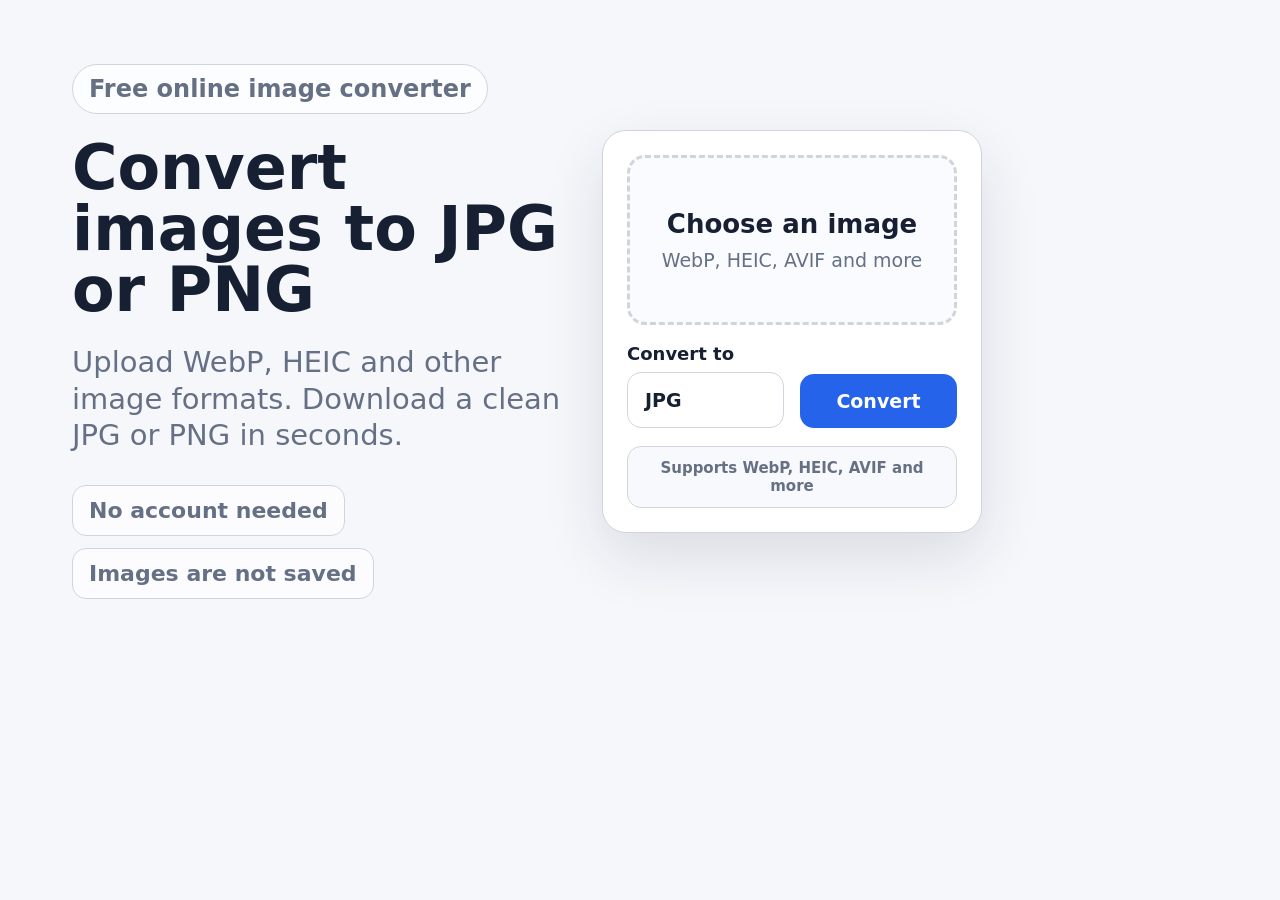
<file: assets/social-media-preview.html>
<!doctype html>
<html lang="en">
<head>
  <meta charset="utf-8">
  <meta name="viewport" content="width=1200, initial-scale=1">
  <title>Social Media Preview</title>
  <style>
    :root {
      --bg: #f5f7fb;
      --card: #ffffff;
      --text: #172033;
      --muted: #667085;
      --border: #d0d5dd;
      --primary: #2563eb;
      --primary-dark: #1d4ed8;
    }

    * {
      box-sizing: border-box;
    }

    body {
      margin: 0;
      width: 1200px;
      height: 630px;
      overflow: hidden;
      font-family: system-ui, -apple-system, BlinkMacSystemFont, "Segoe UI", sans-serif;
      background: var(--bg);
      color: var(--text);
    }

    .frame {
      position: relative;
      display: grid;
      grid-template-columns: 500px 380px;
      gap: 30px;
      width: 100%;
      height: 100%;
      padding: 64px 72px;
      align-items: center;
      justify-content: start;
    }

    .copy {
      display: grid;
      gap: 24px;
    }

    .eyebrow {
      width: fit-content;
      border: 1px solid var(--border);
      border-radius: 999px;
      padding: 10px 16px;
      background: rgba(255, 255, 255, 0.74);
      color: var(--muted);
      font-size: 24px;
      font-weight: 650;
    }

    h1 {
      margin: 0;
      max-width: 500px;
      font-size: 62px;
      line-height: 0.98;
      letter-spacing: 0;
    }

    .subtitle {
      margin: 0;
      max-width: 500px;
      color: var(--muted);
      font-size: 29px;
      line-height: 1.25;
      font-weight: 500;
    }

    .features {
      display: flex;
      gap: 12px;
      flex-wrap: wrap;
      margin-top: 8px;
    }

    .feature {
      border: 1px solid var(--border);
      border-radius: 14px;
      padding: 12px 16px;
      background: rgba(255, 255, 255, 0.7);
      color: var(--muted);
      font-size: 22px;
      font-weight: 650;
    }

    .mockup {
      position: relative;
      width: 380px;
      border: 1px solid var(--border);
      border-radius: 24px;
      padding: 24px;
      background: var(--card);
      box-shadow: 0 24px 60px rgba(23, 32, 51, 0.12);
      overflow: hidden;
    }

    .upload {
      display: grid;
      place-items: center;
      height: 170px;
      border: 3px dashed var(--border);
      border-radius: 18px;
      background: #fafbff;
      text-align: center;
    }

    .upload strong {
      display: block;
      margin-bottom: 10px;
      font-size: 26px;
    }

    .upload span {
      color: var(--muted);
      font-size: 19px;
    }

    .controls {
      display: grid;
      grid-template-columns: 1fr 1fr;
      gap: 16px;
      margin-top: 18px;
      align-items: end;
    }

    .select,
    .button {
      border-radius: 14px;
      padding: 16px 17px;
      font-size: 19px;
      font-weight: 750;
    }

    .select {
      border: 1px solid var(--border);
      background: white;
    }

    .label {
      display: block;
      margin-bottom: 8px;
      color: var(--text);
      font-size: 18px;
      font-weight: 700;
    }

    .button {
      background: var(--primary);
      color: white;
      text-align: center;
    }

    .chips {
      display: grid;
      grid-template-columns: 1fr;
      gap: 10px;
      margin-top: 18px;
    }

    .chip {
      flex: 1;
      border: 1px solid var(--border);
      border-radius: 14px;
      padding: 12px;
      background: rgba(245, 247, 251, 0.72);
      color: var(--muted);
      text-align: center;
      font-size: 15px;
      font-weight: 650;
    }
  </style>
</head>
<body>
  <main class="frame">
    <section class="copy">
      <div class="eyebrow">Free online image converter</div>
      <h1>Convert images to JPG or PNG</h1>
      <p class="subtitle">Upload WebP, HEIC and other image formats. Download a clean JPG or PNG in seconds.</p>
      <div class="features">
        <div class="feature">No account needed</div>
        <div class="feature">Images are not saved</div>
      </div>
    </section>

    <section class="mockup" aria-label="Image converter preview">
      <div class="upload">
        <div>
          <strong>Choose an image</strong>
          <span>WebP, HEIC, AVIF and more</span>
        </div>
      </div>
      <div class="controls">
        <div>
          <span class="label">Convert to</span>
          <div class="select">JPG</div>
        </div>
        <div class="button">Convert</div>
      </div>
      <div class="chips">
        <div class="chip">Supports WebP, HEIC, AVIF and more</div>
      </div>
    </section>
  </main>
</body>
</html>
</file>
